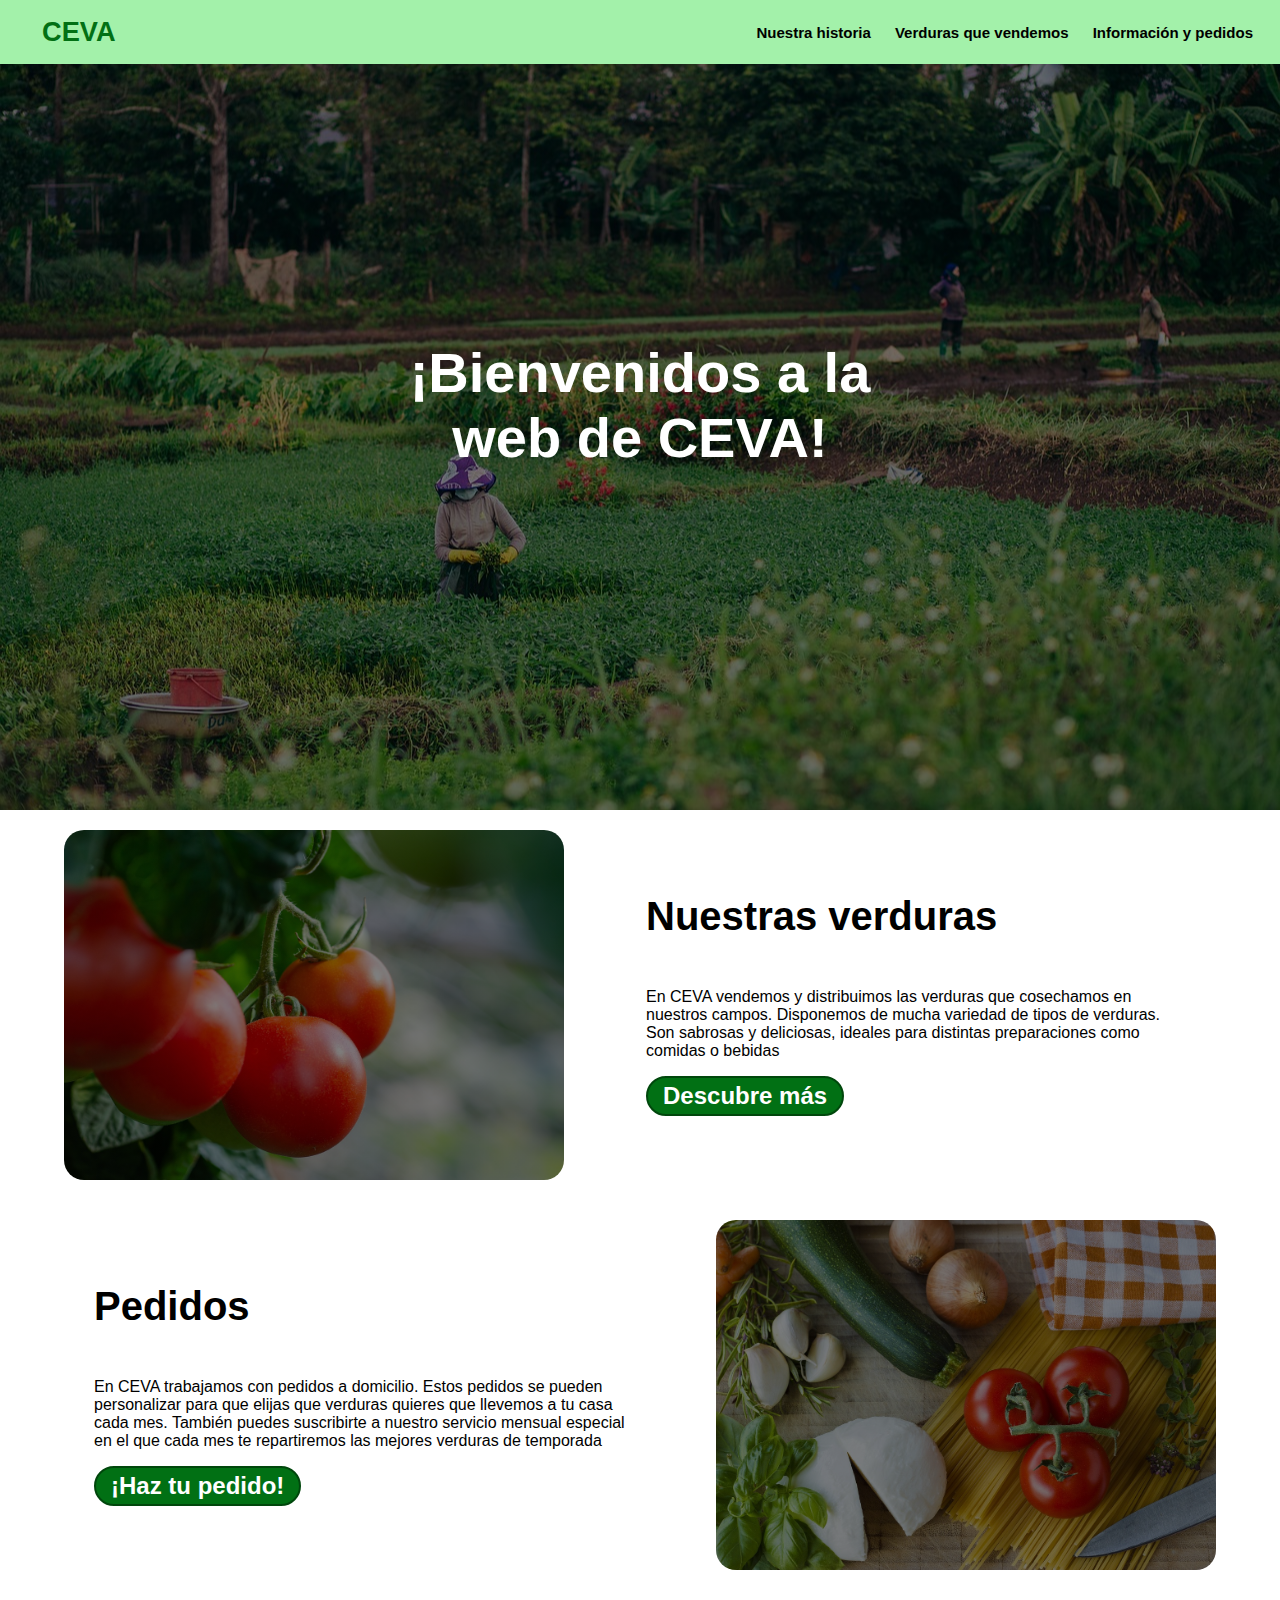
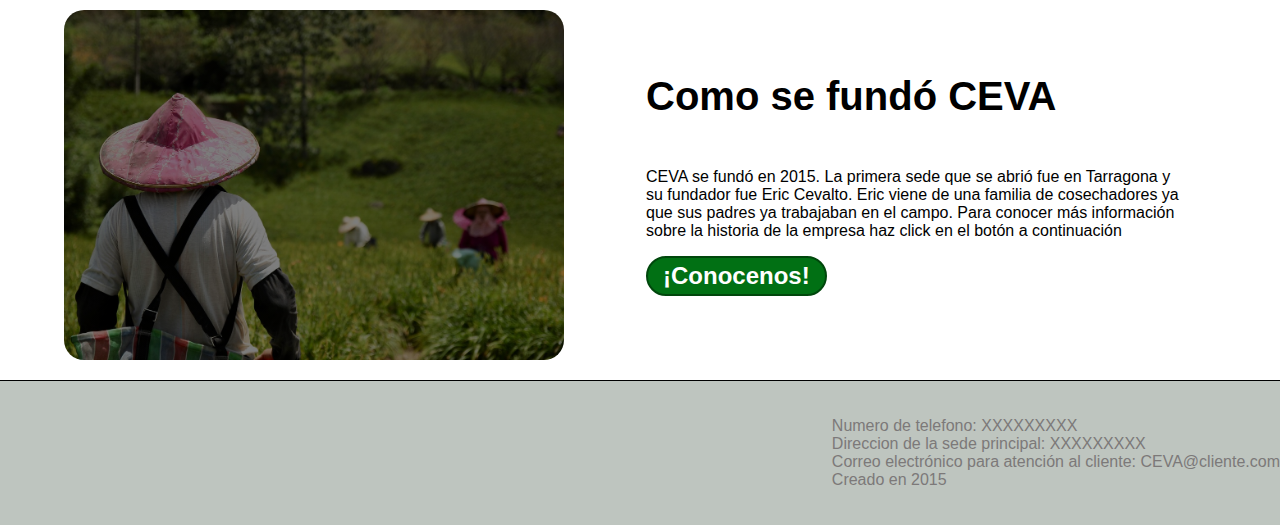
<file: Index.html>
<!DOCTYPE html>
<html lang="en">
    <head>
        <meta charset="UTF-8">
        <meta http-equiv="X-UA-Compatible" content="IE=edge">
        <meta name="viewport"
        content="width=device-width,
        initial-scale=1.0">
        <title>CEVA</title>
        <link rel="stylesheet" href="estilo.css">
    </head>
    <body>
        <header>
            <div class="container">
                <p><a href="index.html"><span class="logo">CEVA</span></a></p>
                <nav>
                    <a href="historia.html">Nuestra historia</a>
                    <a href="verduras.html">Verduras que vendemos</a>
                    <a href="pedidos.html">Información y pedidos</a>
                </nav>
            </div>
        </header>
        <section id="hero">
            <h1>¡Bienvenidos a la <br> web de CEVA!</h1>
        </section>
        <section id="verduras">
            <div class="container">
                <div class="img-container"></div>
                <div class="texto">
                    <h2>Nuestras verduras</h2>
                    <p>En CEVA vendemos y distribuimos las verduras que
                    cosechamos en nuestros campos. Disponemos de mucha variedad de
                    tipos de verduras. Son sabrosas y deliciosas, ideales para distintas 
                    preparaciones como comidas o bebidas
                    </p>
                    <form action="verduras.html">
                        <button>Descubre más</button>
                    </form>
                </div>
            </div>
        </section>
        <section id="informacion">
            <div class="container">
                <div class="texto">
                    <h2>Pedidos</h2>
                    <p>En CEVA trabajamos con pedidos a domicilio. Estos pedidos se pueden personalizar
                        para que elijas que verduras quieres que llevemos a tu casa cada mes.
                        También puedes suscribirte a nuestro servicio mensual especial en el que cada mes
                        te repartiremos las mejores verduras de temporada
                    </p>
                    <form action="pedidos.html">
                     <button>¡Haz tu pedido!</button>
                    </form>
                </div>
                <div class="img-container"></div>
            </div>
        </section>
        <section id="historia">
            <div class="container">
                <div class="img-container"></div>
                <div class="texto">
                    <h2>Como se fundó CEVA</h2>
                    <p> CEVA se fundó en 2015. La primera sede que se abrió fue en Tarragona 
                        y su fundador fue Eric Cevalto. Eric viene de una familia de cosechadores
                        ya que sus padres ya trabajaban en el campo. Para conocer más información
                        sobre la historia de la empresa haz click en el botón a continuación
                    </p>
                    <form action="historia.html">
                        <button>¡Conocenos!</button>
                    </form>
                </div>
            </div>
        </section>
        <footer>
            <div class="container">
                <p>Numero de telefono: XXXXXXXXX <br>
                Direccion de la sede principal: XXXXXXXXX<br>
                Correo electrónico para atención al cliente: CEVA@cliente.com<br>
                Creado en 2015</p>
            </div>
        </footer>
    </body>
</html>

<script src="https://cdn.botpress.cloud/webchat/v2.3/inject.js"></script>
<script src="https://files.bpcontent.cloud/2025/03/17/12/20250317120457-NN6W165J.js"></script>
</file>
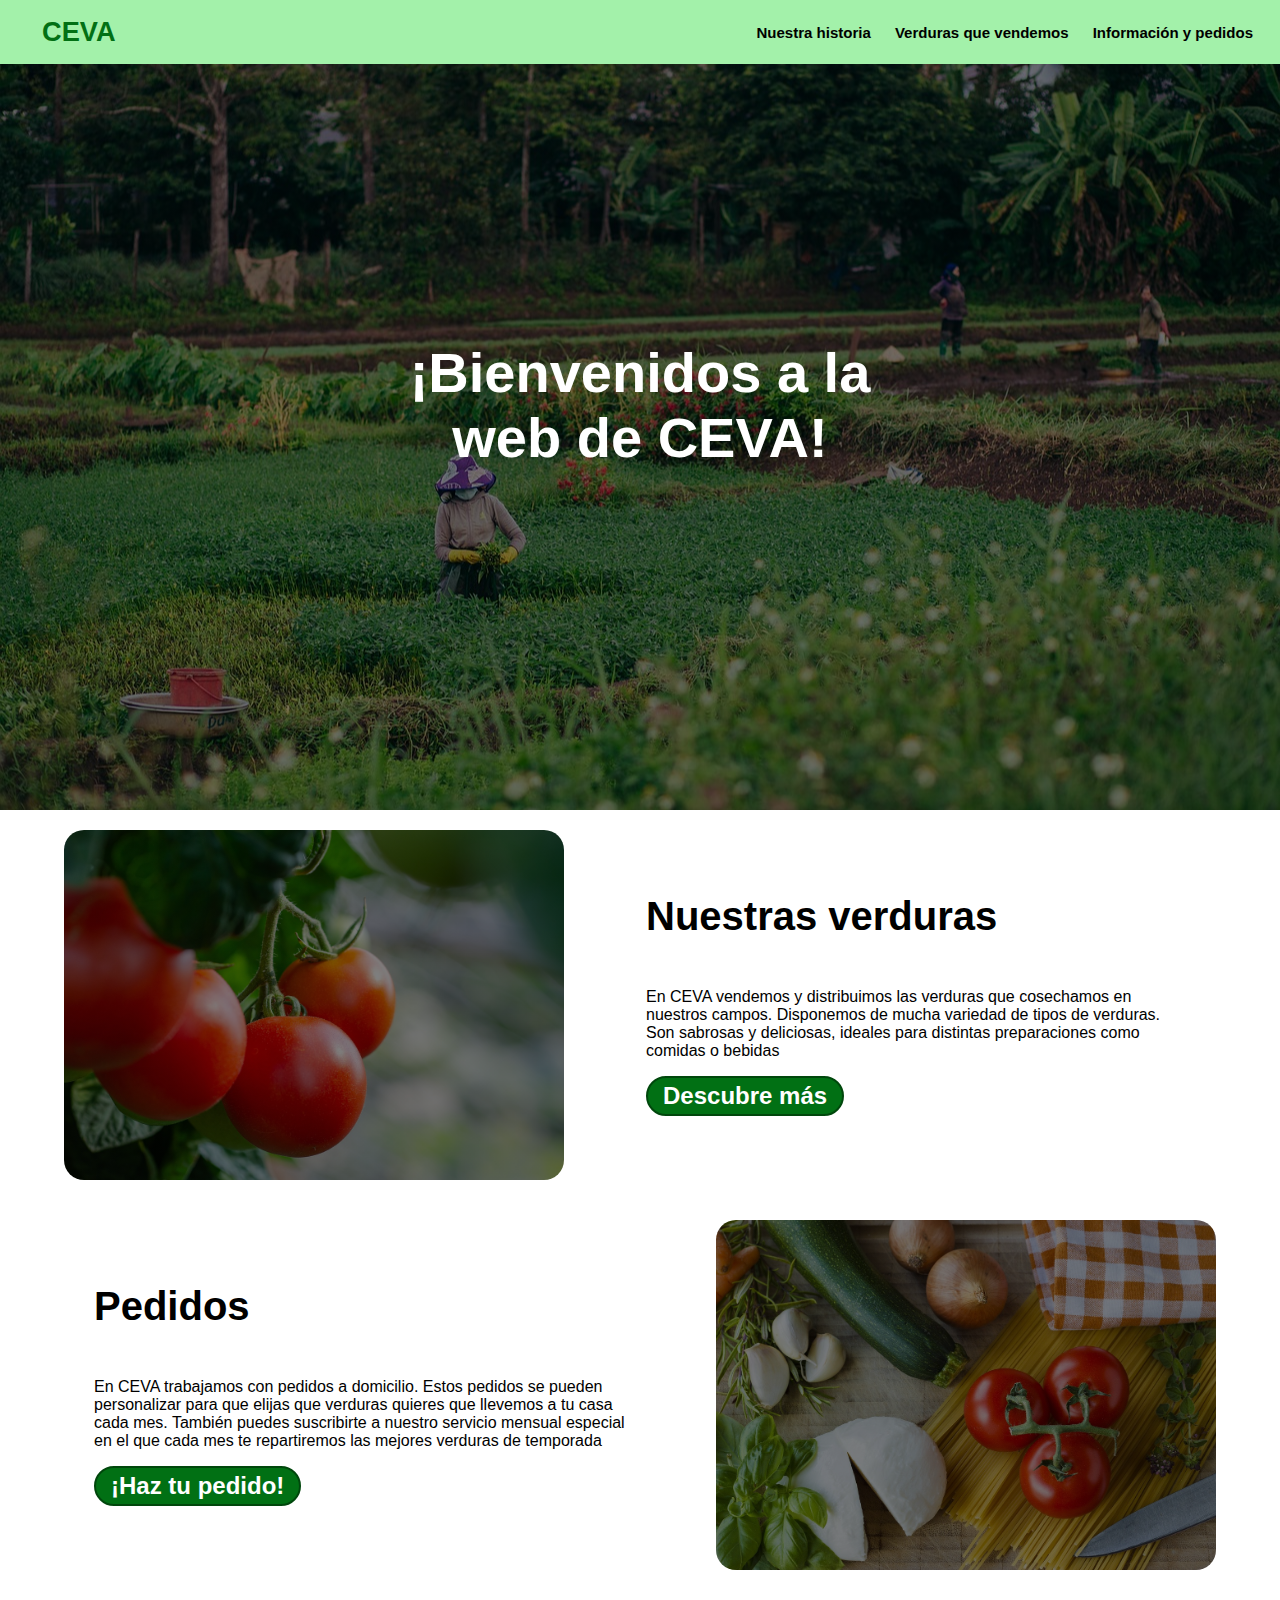
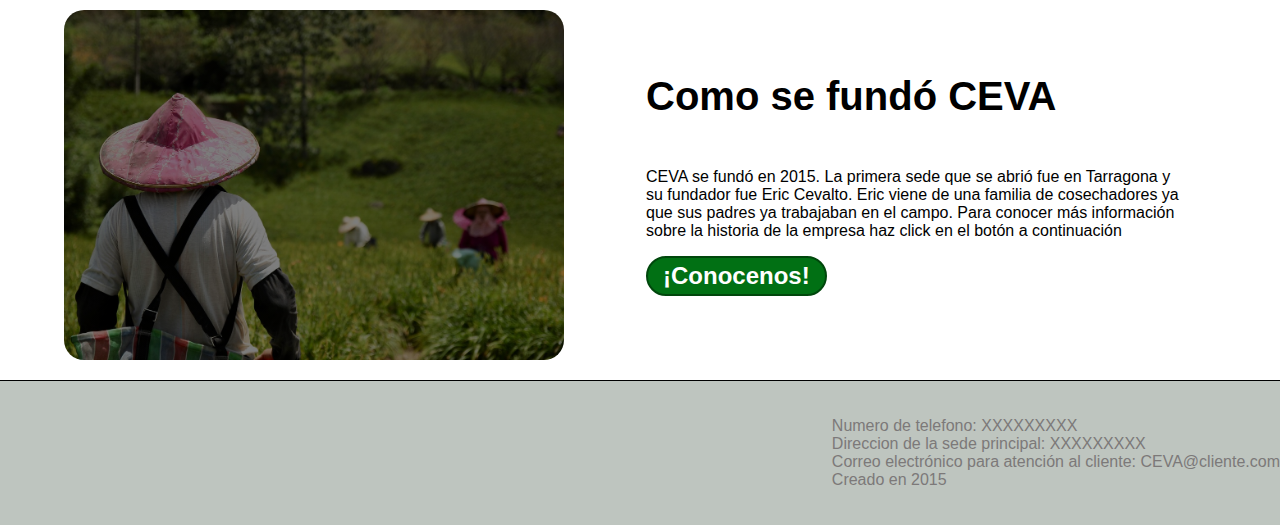
<file: index.html>
<!DOCTYPE html>
<html lang="en">
    <head>
        <meta charset="UTF-8">
        <meta http-equiv="X-UA-Compatible" content="IE=edge">
        <meta name="viewport"
        content="width=device-width,
        initial-scale=1.0">
        <title>CEVA</title>
        <link rel="stylesheet" href="estilo.css">
    </head>
    <body>
        <header>
            <div class="container">
                <p><a href="index.html"><span class="logo">CEVA</span></a></p>
                <nav>
                    <a href="historia.html">Nuestra historia</a>
                    <a href="verduras.html">Verduras que vendemos</a>
                    <a href="pedidos.html">Información y pedidos</a>
                </nav>
            </div>
        </header>
        <section id="hero">
            <h1>¡Bienvenidos a la <br> web de CEVA!</h1>
        </section>
        <section id="verduras">
            <div class="container">
                <div class="img-container"></div>
                <div class="texto">
                    <h2>Nuestras verduras</h2>
                    <p>En CEVA vendemos y distribuimos las verduras que
                    cosechamos en nuestros campos. Disponemos de mucha variedad de
                    tipos de verduras. Son sabrosas y deliciosas, ideales para distintas 
                    preparaciones como comidas o bebidas
                    </p>
                    <form action="verduras.html">
                        <button>Descubre más</button>
                    </form>
                </div>
            </div>
        </section>
        <section id="informacion">
            <div class="container">
                <div class="texto">
                    <h2>Pedidos</h2>
                    <p>En CEVA trabajamos con pedidos a domicilio. Estos pedidos se pueden personalizar
                        para que elijas que verduras quieres que llevemos a tu casa cada mes.
                        También puedes suscribirte a nuestro servicio mensual especial en el que cada mes
                        te repartiremos las mejores verduras de temporada
                    </p>
                    <form action="pedidos.html">
                     <button>¡Haz tu pedido!</button>
                    </form>
                </div>
                <div class="img-container"></div>
            </div>
        </section>
        <section id="historia">
            <div class="container">
                <div class="img-container"></div>
                <div class="texto">
                    <h2>Como se fundó CEVA</h2>
                    <p> CEVA se fundó en 2015. La primera sede que se abrió fue en Tarragona 
                        y su fundador fue Eric Cevalto. Eric viene de una familia de cosechadores
                        ya que sus padres ya trabajaban en el campo. Para conocer más información
                        sobre la historia de la empresa haz click en el botón a continuación
                    </p>
                    <form action="historia.html">
                        <button>¡Conocenos!</button>
                    </form>
                </div>
            </div>
        </section>
        <footer>
            <div class="container">
                <p>Numero de telefono: XXXXXXXXX <br>
                Direccion de la sede principal: XXXXXXXXX<br>
                Correo electrónico para atención al cliente: CEVA@cliente.com<br>
                Creado en 2015</p>
            </div>
        </footer>
    </body>
</html>

<script src="https://cdn.botpress.cloud/webchat/v2.3/inject.js"></script>
<script src="https://files.bpcontent.cloud/2025/03/17/12/20250317120457-NN6W165J.js"></script>
</file>
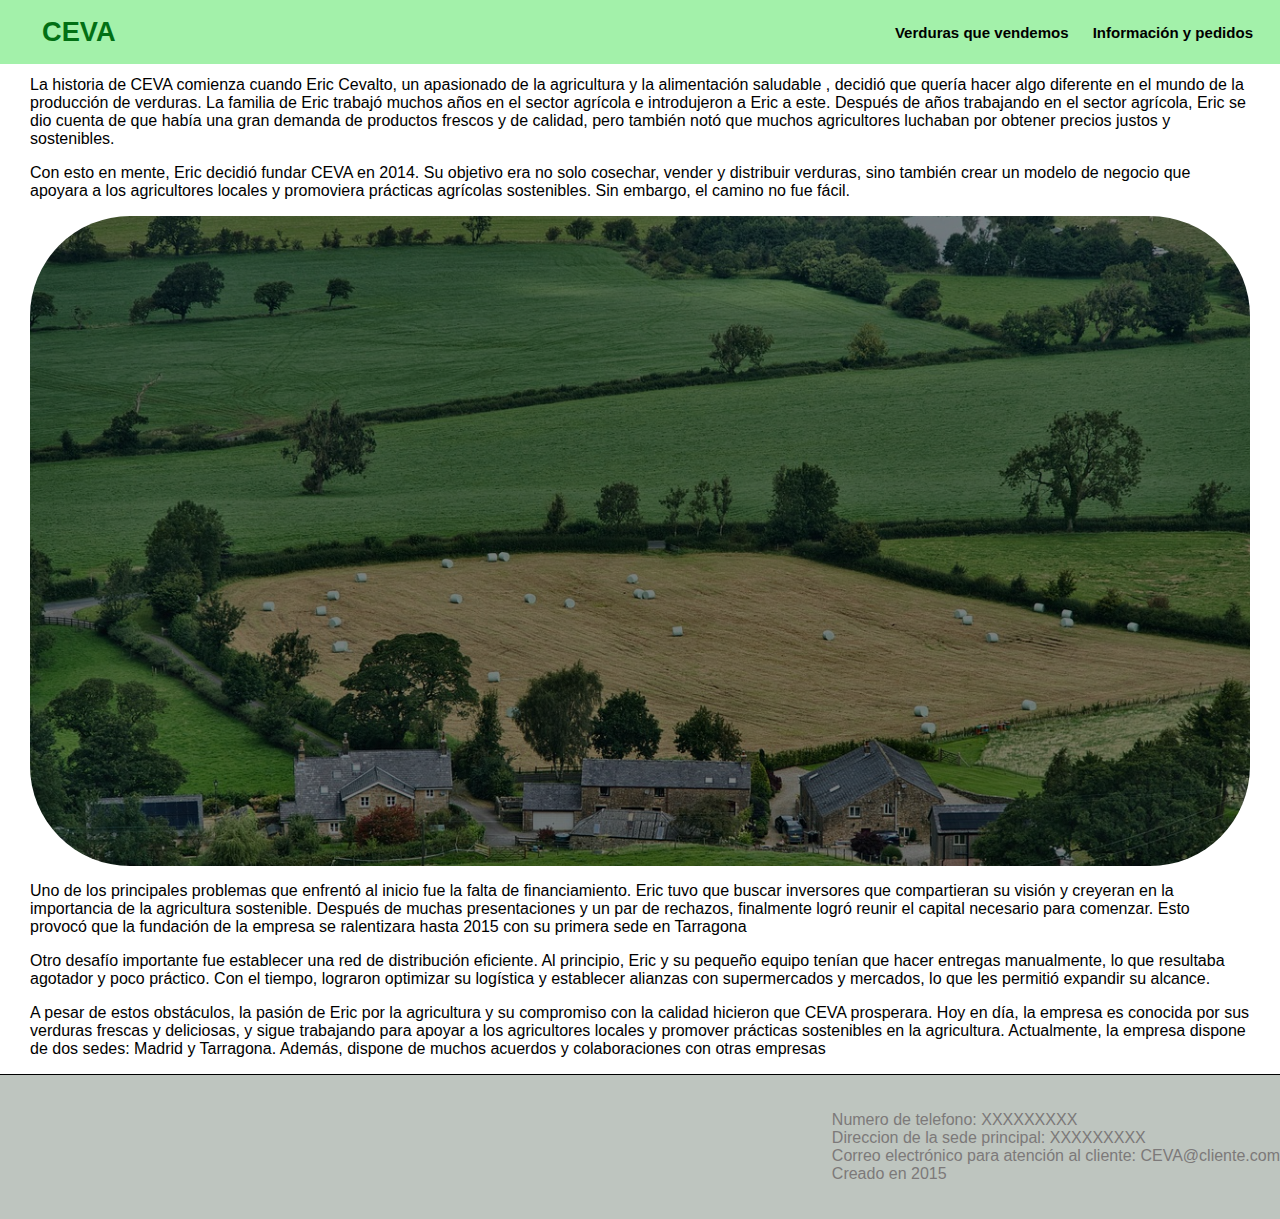
<file: historia.html>
<!DOCTYPE html>
<html lang="en">
    <head>
        <meta charset="UTF-8">
        <meta http-equiv="X-UA-Compatible" content="IE=edge">
        <meta name="viewport"
        content="width=device-width,
        initial-scale=1.0">
        <title>CEVA | historia</title>
        <link rel="stylesheet" href="estilo.css">
    </head>
    <body>
        <header>
            <div class="container">
                <p><a href="index.html"><span class="logo">CEVA</span></a></p>
                <nav>
                    <a href="verduras.html">Verduras que vendemos</a>
                    <a href="pedidos.html">Información y pedidos</a>
                </nav>
            </div>
        </header>
        <section id="comienzo" class="introduccion">
                <p>La historia de CEVA comienza cuando Eric Cevalto, un apasionado de la agricultura y la alimentación saludable
                    , decidió que quería hacer algo diferente en el mundo de la producción de verduras. La familia de Eric trabajó muchos años
                    en el sector agrícola e introdujeron a Eric a este. Después de años trabajando en el sector agrícola, Eric se dio
                    cuenta de que había una gran demanda de productos frescos y de calidad, pero también notó que muchos agricultores
                    luchaban por obtener precios justos y sostenibles.</p>
        </section>
        <section id="objetivo">
            <div class="container">
                <p>Con esto en mente, Eric decidió fundar CEVA en 2014. Su objetivo era no solo cosechar, vender y distribuir verduras,
                     sino también crear un modelo de negocio que apoyara a los agricultores locales y promoviera prácticas agrícolas 
                     sostenibles. Sin embargo, el camino no fue fácil.</p>
            </div>
        </section>
        <section id="problemauno">
            <div class="container">
                <div class="img-container"></div>
                <p>
                    Uno de los principales problemas que enfrentó al inicio fue la falta de financiamiento. Eric tuvo que buscar
                    inversores que compartieran su visión y creyeran en la importancia de la agricultura sostenible. Después de
                    muchas presentaciones y un par de rechazos, finalmente logró reunir el capital necesario para comenzar. Esto provocó 
                    que la fundación de la empresa se ralentizara hasta 2015 con su primera sede en Tarragona
                </p>
            </div>
        </section>
        <section id="problemados">
            <div class="container">
                <p>Otro desafío importante fue establecer una red de distribución eficiente. Al principio, Eric y su pequeño
                     equipo tenían que hacer entregas manualmente, lo que resultaba agotador y poco práctico. Con el tiempo, 
                     lograron optimizar su logística y establecer alianzas con supermercados y mercados, lo que les 
                     permitió expandir su alcance.</p>
            </div>
        </section>
        <section id="final">
            <div class="container">
                <p>A pesar de estos obstáculos, la pasión de Eric por la agricultura y su compromiso con la calidad hicieron que CEVA
                    prosperara. Hoy en día, la empresa es conocida por sus verduras frescas y deliciosas, y sigue trabajando para apoyar
                    a los agricultores locales y promover prácticas sostenibles en la agricultura. Actualmente, la empresa dispone de 
                    dos sedes: Madrid y Tarragona. Además, dispone de muchos acuerdos y colaboraciones con otras empresas</del> </p>
            </div>
        </section>
        <footer>
            <div class="container">
                <p>Numero de telefono: XXXXXXXXX <br>
                    Direccion de la sede principal: XXXXXXXXX<br>
                    Correo electrónico para atención al cliente: CEVA@cliente.com<br>
                    Creado en 2015</p>
            </div>
        </footer>
    </body>
</html>
</file>
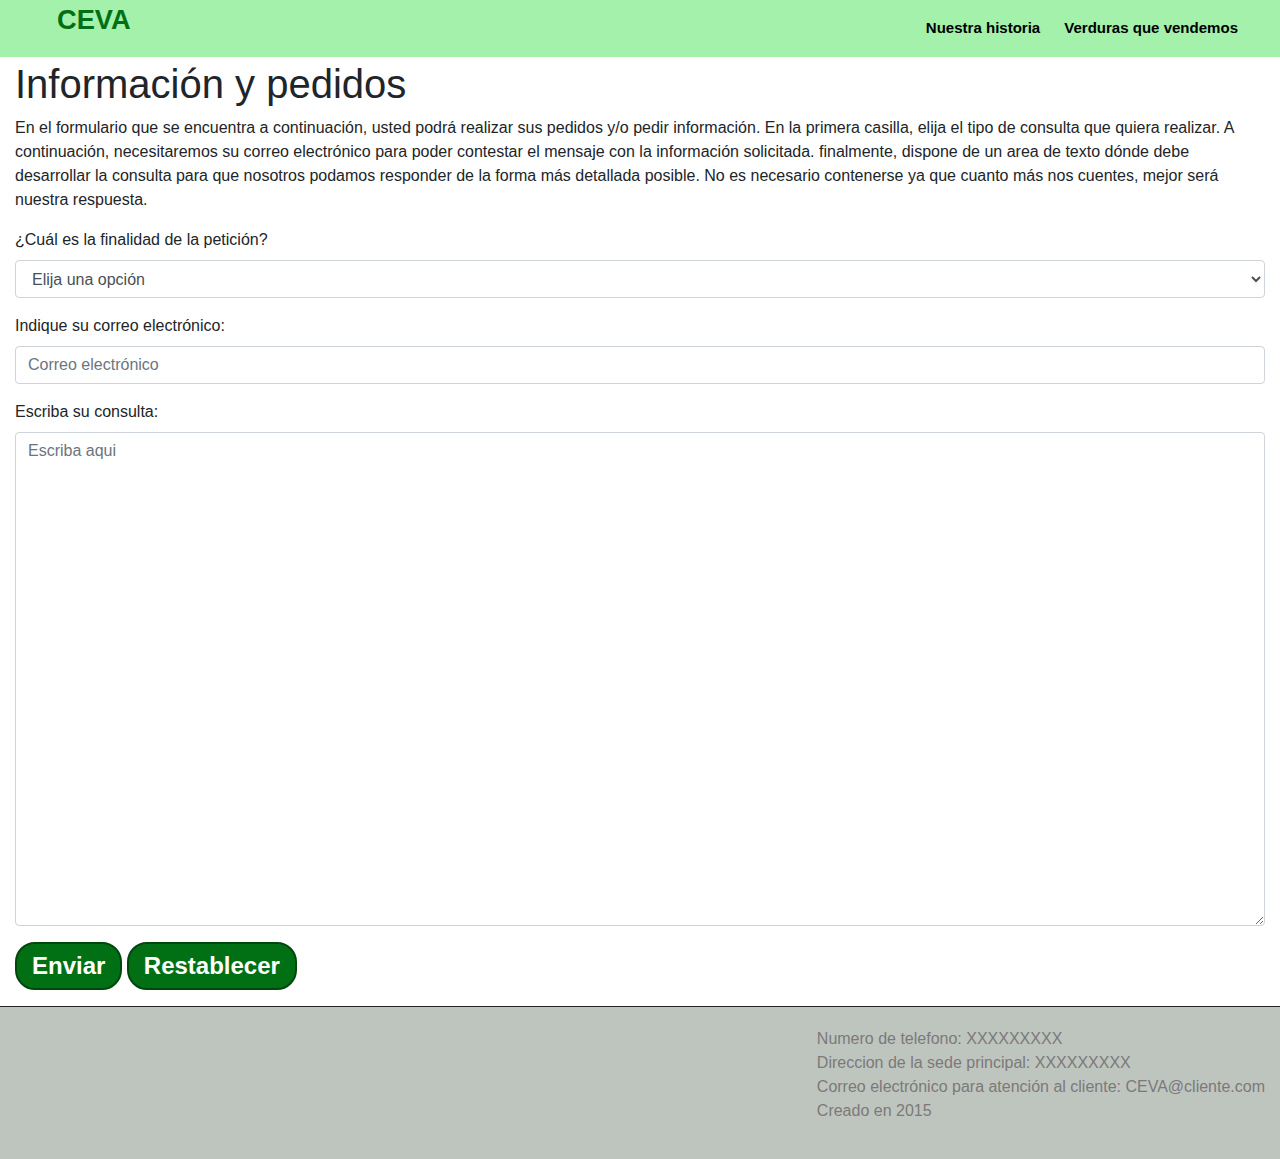
<file: pedidos.html>
<!DOCTYPE html>
<html lang="en">
    <head>
        <meta charset="UTF-8">
        <meta http-equiv="X-UA-Compatible" content="IE=edge">
        <meta name="viewport"
        content="width=device-width,
        initial-scale=1.0">
        <title>CEVA | pedidos</title>
        <link rel="stylesheet" href="https://cdn.jsdelivr.net/npm/bootstrap@4.0.0/dist/css/bootstrap.min.css" integrity="sha384-Gn5384xqQ1aoWXA+058RXPxPg6fy4IWvTNh0E263XmFcJlSAwiGgFAW/dAiS6JXm" crossorigin="anonymous">
        <link rel="stylesheet" href="estilo.css">
    </head>
    <body>
        <header>
            <div class="container">
                <p><a href="index.html"><span class="logo">CEVA</span></a></p>
                <nav>
                    <a href="historia.html">Nuestra historia</a>
                    <a href="verduras.html">Verduras que vendemos</a>
                </nav>
            </div>
        </header>
        <section id="explicacion" class="introduccion">
            <h2>Información y pedidos</h2>
            <p>En el formulario que se encuentra a continuación, usted podrá realizar sus pedidos y/o pedir información. En la primera
                casilla, elija el tipo de consulta que quiera realizar. A continuación, necesitaremos su correo electrónico para poder 
                contestar el mensaje con la información solicitada. finalmente, dispone de un area de texto dónde debe desarrollar la 
                consulta para que nosotros podamos responder de la forma más detallada posible. No es necesario contenerse ya que cuanto
                más nos cuentes, mejor será nuestra respuesta.
            </p>
        </section>
        <section id="formulario">
            <div class="container">
                <form action="https://formspree.io/f/xqapeqky" method="POST">
                    <div class="form-group">
                        <label for="final">¿Cuál es la finalidad de la petición?</label>
                        <select name="finalidad" id="final" class="form-control">
                            <option value="...">Elija una opción</option>
                            <option value="pedido">Quiero realizar un pedido</option>
                            <option value="informacion">Quiero obtener más informacion acerca de algo</option>
                            <option value="servicio-especial">Quiero suscribirme al servicio especial mensual</option>
                            <option value="reclamación">Quiero realizar una reclamación</option>
                            <option value="otros">Otra finalidad</option>
                        </select>
                    </div>
                    
                    <div class="form-group">
                        <label for="correo">Indique su correo electrónico:</label>
                        <input type="email" name="correo" id="correo" placeholder="Correo electrónico" class="form-control" required>
                    </div>
                    
                    <div class="form-group">
                        <label for="consulta">Escriba su consulta:</label>
                        <textarea name="consulta" id="consulta" placeholder="Escriba aqui" rows="20" class="form-control" required></textarea>
                    </div>
                    
                    <div class="form-group">
                        <button type="submit">Enviar</button>
                        <button type="reset">Restablecer</button>
                    </div>
                    
                </form>
            </div>
            </section>
            <footer>
                <div class="container">
                    <p>Numero de telefono: XXXXXXXXX <br>
                        Direccion de la sede principal: XXXXXXXXX<br>
                        Correo electrónico para atención al cliente: CEVA@cliente.com<br>
                        Creado en 2015</p>
            </div>
        </footer>
    </body>
</html>
</file>
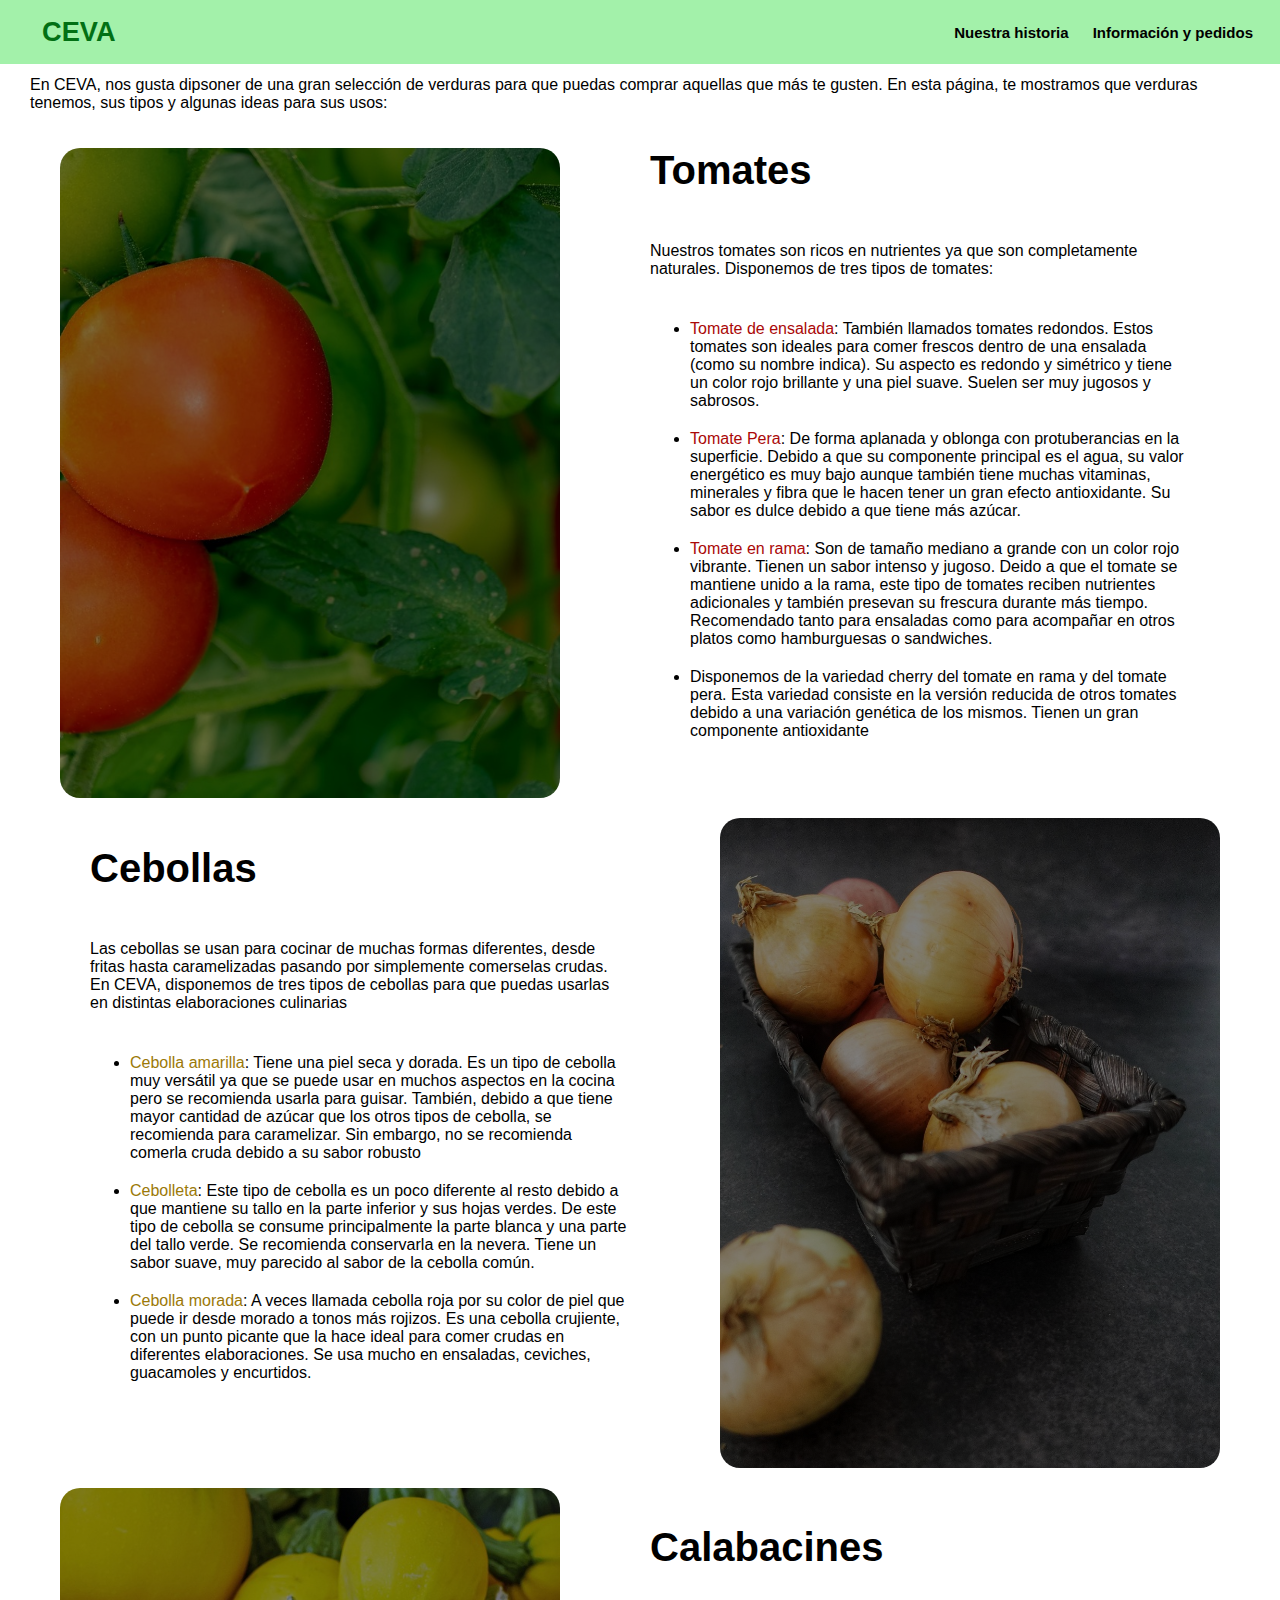
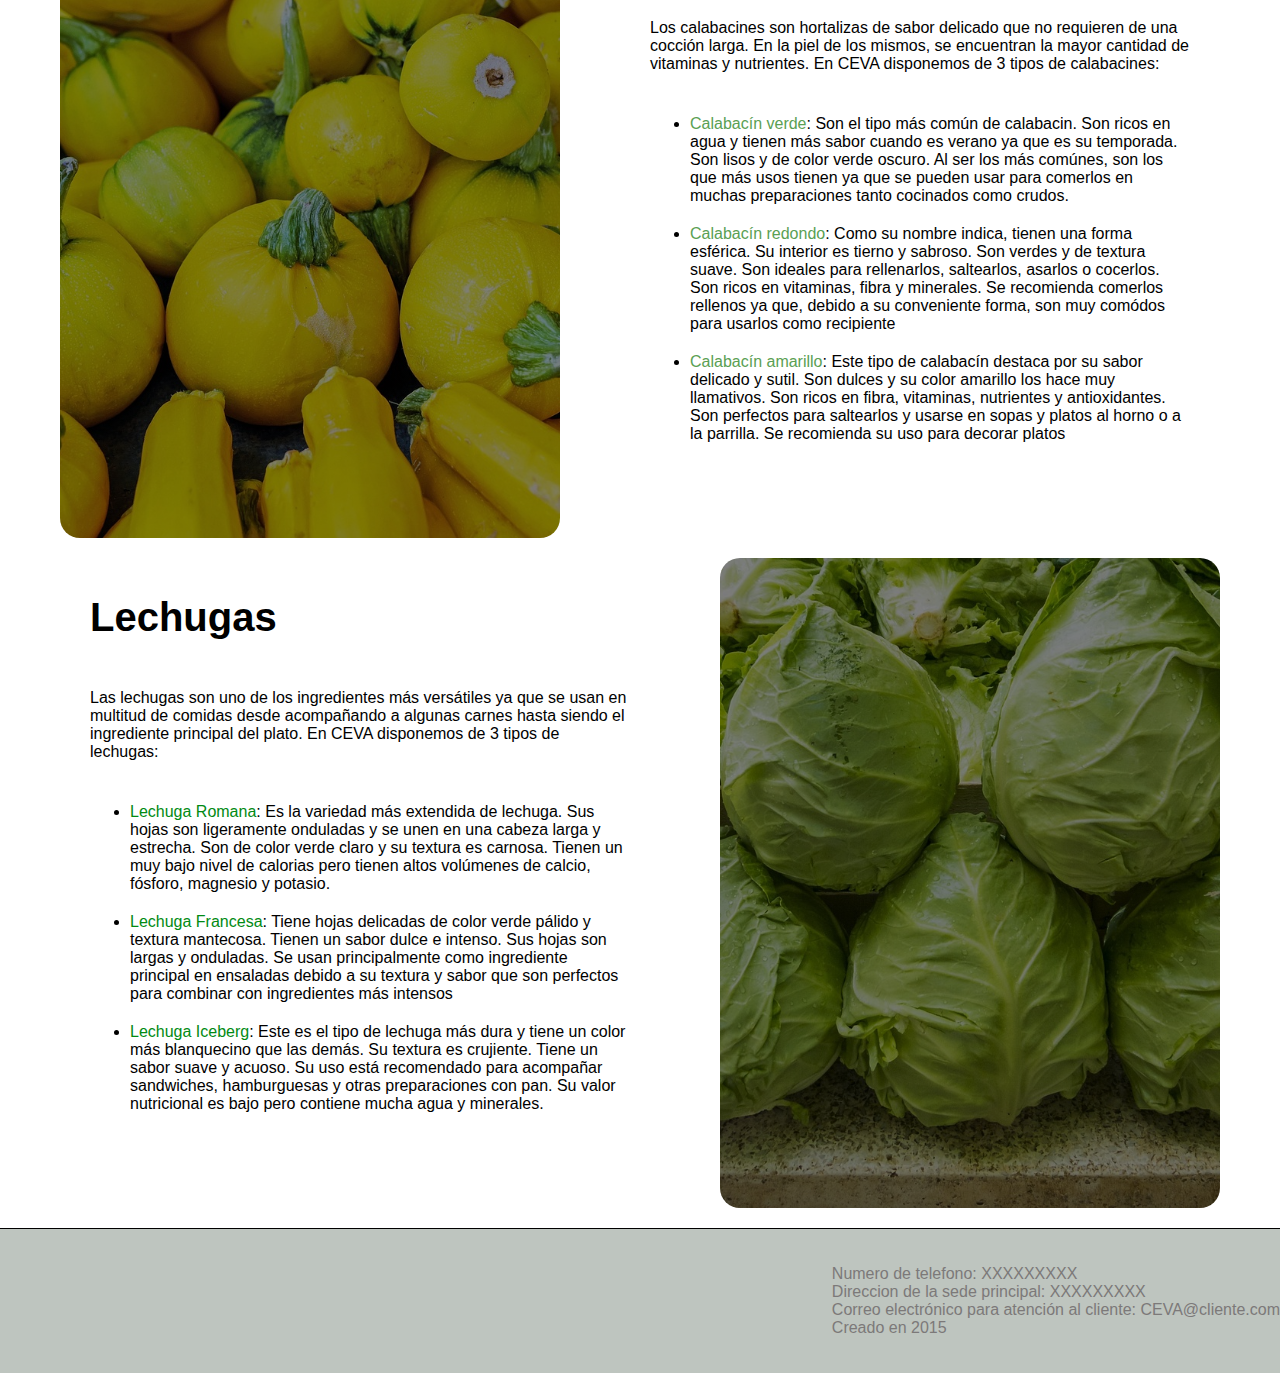
<file: verduras.html>
<!DOCTYPE html>
<html lang="en">
    <head>
        <meta charset="UTF-8">
        <meta http-equiv="X-UA-Compatible" content="IE=edge">
        <meta name="viewport"
        content="width=device-width,
        initial-scale=1.0">
        <title>CEVA | verduras</title>
        <link rel="stylesheet" href="estilo.css">
    </head>
    <body>
        <header>
            <div class="container">
                <p><a href="index.html"><span class="logo">CEVA</span></a></p>
                <nav>
                    <a href="historia.html">Nuestra historia</a>
                    <a href="pedidos.html">Información y pedidos</a>
                </nav>
            </div>
        </header>
        <section id="introduccion" class="introduccion">
            <p> En CEVA, nos gusta dipsoner de una gran selección de verduras para que puedas comprar aquellas que más te gusten.
                En esta página, te mostramos que verduras tenemos, sus tipos y algunas ideas para sus usos:
            </p>
        </section>
        <section id="tomates">
            <div class="container">
                <div class="img-container"></div>
                <div class="texto">
                    <h2>Tomates</h2>
                    <p>Nuestros tomates son ricos en nutrientes ya que son completamente naturales. Disponemos de tres tipos de tomates:
                        <ul>
                            <li>
                                <span class=colort>Tomate de ensalada</span>: También llamados tomates redondos. Estos tomates son ideales para comer frescos
                                dentro de una ensalada (como su nombre indica). Su aspecto es redondo y simétrico y tiene un color 
                                rojo brillante y una piel suave. Suelen ser muy jugosos y sabrosos. 
                            </li>
                            <li>
                                <span class=colort>Tomate Pera</span>: De forma aplanada y oblonga con protuberancias en la superficie. Debido a que su 
                                componente principal es el agua, su valor energético es muy bajo aunque también tiene muchas
                                 vitaminas, minerales y fibra que le hacen tener un gran efecto antioxidante. Su sabor es dulce debido
                                  a que tiene más azúcar.
                            </li>
                            <li>
                                <span class=colort>Tomate en rama</span>: Son de tamaño mediano a grande con un color rojo vibrante. Tienen un sabor intenso y 
                                jugoso. Deido a que el tomate se mantiene unido a la rama, este tipo de tomates reciben nutrientes
                                adicionales y también presevan su frescura durante más tiempo. Recomendado tanto para ensaladas como
                                 para acompañar en otros platos como hamburguesas o sandwiches.
                            </li>
                            <li>
                                Disponemos de la variedad cherry del tomate en rama y del tomate pera. Esta variedad consiste en la versión
                                reducida de otros tomates debido a una variación genética de los mismos. Tienen un gran componente antioxidante
                            </li>
                        </ul>
                    </p>
                </div>
            </div>
        </section>
        <section id="cebollas">
            <div class="container">
                <div class="texto">
                    <h2>Cebollas</h2>
                    <p> Las cebollas se usan para cocinar de muchas formas diferentes, desde fritas hasta caramelizadas pasando por simplemente
                        comerselas crudas. En CEVA, disponemos de tres tipos de cebollas para que puedas usarlas en distintas elaboraciones 
                        culinarias
                        <ul>
                            <li>
                                <span class=colorce>Cebolla amarilla</span>: Tiene una piel seca y dorada. Es un tipo de cebolla muy versátil ya que se puede usar en
                                muchos aspectos en la cocina pero se recomienda usarla para guisar. También, debido a que tiene mayor
                                cantidad de azúcar que los otros tipos de cebolla, se recomienda para caramelizar. Sin embargo, no se 
                                recomienda comerla cruda debido a su sabor robusto  
                            </li>
                            <li>
                                <span class=colorce>Cebolleta</span>: Este tipo de cebolla es un poco diferente al resto debido a que mantiene su tallo en la parte 
                                inferior y sus hojas verdes. De este tipo de cebolla se consume principalmente la parte blanca y una
                                parte del tallo verde. Se recomienda conservarla en la nevera. Tiene un sabor suave, muy parecido al 
                                sabor de la cebolla común.
                            </li>
                            <li>
                                <span class=colorce>Cebolla morada</span>: A veces llamada cebolla roja por su color de piel que puede ir desde morado a tonos más
                                rojizos. Es una cebolla crujiente, con un punto picante que la hace ideal para comer crudas en diferentes
                                elaboraciones. Se usa mucho en ensaladas, ceviches, guacamoles y encurtidos. 
                            </li>
                        </ul>
                    </p>
                </div>
                <div class="img-container"></div>
            </div>
        </section>
        <section id="calabacines">
            <div class="container">
                <div class="img-container"></div>
                <div class="texto">
                    <h2>Calabacines</h2>
                    <p>Los calabacines son hortalizas de sabor delicado que no requieren de una cocción larga. En la piel de los mismos, se 
                        encuentran la mayor cantidad de vitaminas y nutrientes. En CEVA disponemos de 3 tipos de calabacines:
                        <ul>
                            <li>
                                <span class="colorca">Calabacín verde</span>: Son el tipo más común de calabacin. Son ricos en agua y tienen más sabor cuando es verano
                                ya que es su temporada. Son lisos y de color verde oscuro. Al ser los más comúnes, son los que más usos 
                                tienen ya que se pueden usar para comerlos en muchas preparaciones tanto cocinados como crudos.
                            </li>
                            <li>
                                <span class="colorca">Calabacín redondo</span>: Como su nombre indica, tienen una forma esférica. Su interior es tierno y sabroso.
                                Son verdes y de textura suave. Son ideales para rellenarlos, saltearlos, asarlos o cocerlos. Son ricos en
                                vitaminas, fibra y minerales. Se recomienda comerlos rellenos ya que, debido a su conveniente forma, son
                                muy comódos para usarlos como recipiente
                            </li>
                            <li>
                                <span class="colorca">Calabacín amarillo</span>: Este tipo de calabacín destaca por su sabor delicado y sutil. Son dulces y su color 
                                amarillo los hace muy llamativos. Son ricos en fibra, vitaminas, nutrientes y antioxidantes. Son perfectos
                                para saltearlos y usarse en sopas y platos al horno o a la parrilla. Se recomienda su uso para decorar platos
                            </li>
                        </ul>
                    </p>
                </div>
            </div>
        </section>
        <section id="lechugas">
            <div class="container">
                <div class="texto">
                    <h2>Lechugas</h2>
                    <p> Las lechugas son uno de los ingredientes más versátiles ya que se usan en multitud de comidas desde acompañando a 
                        algunas carnes hasta siendo el ingrediente principal del plato. En CEVA disponemos de 3 tipos de lechugas:
                        <ul>
                            <li>
                                <span class="colorl">Lechuga Romana</span>: Es la variedad más extendida de lechuga. Sus hojas son ligeramente onduladas y se unen en una 
                                cabeza larga y estrecha. Son de color verde claro y su textura es carnosa. Tienen un muy bajo nivel de calorias
                                pero tienen altos volúmenes de calcio, fósforo, magnesio y potasio. 
                            </li>
                            <li>
                                <span class="colorl">Lechuga Francesa</span>: Tiene hojas delicadas de color verde pálido y textura mantecosa. Tienen un sabor dulce e 
                                intenso. Sus hojas son largas y onduladas. Se usan principalmente como ingrediente principal en ensaladas 
                                debido a su textura y sabor que son perfectos para combinar con ingredientes más intensos
                            </li>
                            <li>
                                <span class="colorl">Lechuga Iceberg</span>: Este es el tipo de lechuga más dura y tiene un color más blanquecino que las demás. Su 
                                textura es crujiente. Tiene un sabor suave y acuoso. Su uso está recomendado para acompañar sandwiches, 
                                hamburguesas y otras preparaciones con pan. Su valor nutricional es bajo pero contiene mucha agua y minerales.
                            </li>
                        </ul>
                    </p>
                </div>
                <div class="img-container"></div>
            </div>
        </section>
        <footer>
            <div class="container">
                <p>Numero de telefono: XXXXXXXXX <br>
                    Direccion de la sede principal: XXXXXXXXX<br>
                    Correo electrónico para atención al cliente: CEVA@cliente.com<br>
                    Creado en 2015</p>
            </div>
        </footer>
    </body>
</html>
</file>
<file: estilo.css>
*{
    box-sizing: border-box;
}

h1{ font-size: 3.5em;}
h2{ font-size: 2.5em;}

body{
    font-family: 'Consolas', 'Garamond', 'Helvetica', sans-serif;
    margin:0;
}

button{
    font-size: 1.5em;
    font-weight: bold;
    padding: 4px 15px;
    border-radius: 20px;
    border: 2px solid rgb(0, 71, 12);
    color: rgb(255, 255, 255);
    background-color: rgb(1, 112, 20);
}

button:hover{
    background-color: rgb(1, 46, 11);
}

.container{
    max-width: 1400px;
    margin: auto;
}

header{
    background-color: rgb(163, 241, 170);
}

header .container{
    display: flex;
    flex-direction: column;
    align-items: center;
}

header .logo{
    margin: 0;
    padding: 25px 30px;
    font-weight: bold;
    color: rgb(1, 112, 20);
    font-size: 1.7em;
    font-family: 'Franklin Gothic Medium', 'Arial Narrow', Arial, sans-serif;
}

header nav{
    display: flex;
    flex-direction: column;
    text-align: center;
    padding-bottom: 25px;
    font-size: 0.94em;
}

header a{
    padding: 5px 12px;
    text-decoration: none;
    font-weight: bold;
    color: rgb(0, 0, 0);
}

header a:hover{
    color: rgb(1, 112, 20);
}


#hero{
    display:flex;
    align-items: center;
    justify-content: center;
    text-align: center;
    flex-direction: column;
    height:90vh;
    color: white;
    background-image: linear-gradient(
        0deg,
        rgba(0,0,0,0.5),
        rgba(0,0,0,0.5)
    )
    ,url("imagen_cosecha.jpg");
    background-repeat: no-repeat;
    background-size: cover;
    background-position: center center;
}

li{
    padding: 10px 0px;
}

#verduras .container,
#informacion .container,
#historia .container{
    text-align: center;
    padding: 20px 12px;
}

#explicacion,
#introduccion,
#comienzo,
#objetivo .container,
#problemauno .container,
#problemados .container, 
#final .container,
#tomates .texto,
#cebollas .texto,
#lechugas .texto,
#calabacines .texto{
    padding-left: 30px;
    padding-right: 30px;
}

.colort{
    color: rgb(170, 8, 8);
}

.colorce{
    color:rgb(155, 121, 8);
}

.colorca{
    color:rgb(90, 160, 83);
}

.colorl{
    color:rgb(1, 138, 19);
}

footer{
    background-color: rgb(190, 197, 191);
    padding-top: 20px;
    padding-bottom: 20px;
    border-top-style: solid;
    border-width: 1px;
}

footer .container{
    display: flex;
    flex-direction: column;
    align-items: center;
    color: rgb(124, 121, 121);
}


@media (min-width: 720px){
    header{
        position:fixed;
        width: 100%;
    }
    
    header .container{
        flex-direction: row;
        justify-content: space-between;
    }

    header nav{
        flex-direction: row;
        padding-bottom: 0;
        padding-right: 15px;
    }

    .introduccion{
        padding-top: 60px;
        max-width: 1400px;
        margin: auto;
    }

    #verduras .container,
    #informacion .container,
    #historia .container,
    #calabacines .container,
    #tomates .container,
    #cebollas .container{
        display: flex;
        padding-top: 20px;
        justify-content: space-evenly;
    }
    
   * h2{
        margin-top: 0px;
    }
    
    * .texto{
        width: 50%;
        text-align: initial;
        padding-left: 30px;
        padding-right: 30px;
        display: flex;
        flex-direction: column;
        max-width: 600px;
        justify-content: center;
    }

    #verduras .img-container{
        background-image: linear-gradient(
        0deg,
        rgba(0,0,0,0.5),
        rgba(0,0,0,0.5)
    )
    ,url("verduras.jpg");
    background-size: cover;
    background-position: center center;
    height: 350px;
    width: 500px;
    border-radius: 20px;
    }

    #informacion .img-container{
        background-image: linear-gradient(
        0deg,
        rgba(0,0,0,0.5),
        rgba(0,0,0,0.5)
    )
    ,url("informacion.jpg");
    background-size: cover;
    background-position: center center;
    height: 350px;
    width: 500px;
    border-radius: 20px;
    }

    #historia .img-container{
        background-image: linear-gradient(
        0deg,
        rgba(0,0,0,0.5),
        rgba(0,0,0,0.5)
    )
    ,url("historia.jpg");
    background-size: cover;
    background-position: center center;
    height: 350px;
    width: 500px;
    border-radius: 20px;
    }

    #tomates .img-container{
        background-image: linear-gradient(
        0deg,
        rgba(0,0,0,0.5),
        rgba(0,0,0,0.5)
    )
    ,url("tomates.jpg");
    background-size: cover;
    background-position: center center;
    min-height: 650px;
    width: 500px;
    border-radius: 20px;
    }
    
    #cebollas .img-container{
        background-image: linear-gradient(
        0deg,
        rgba(0,0,0,0.5),
        rgba(0,0,0,0.5)
    )
    ,url("cebollas.jpg");
    background-size: cover;
    background-position: center center;
    min-height: 650px;
    width: 500px;
    border-radius: 20px;
    }
    

    #calabacines .img-container{
        background-image: linear-gradient(
        0deg,
        rgba(0,0,0,0.5),
        rgba(0,0,0,0.5)
    )
    ,url("calabacines.jpg");
    background-size: cover;
    background-position: center center;
    min-height: 650px;
    width: 500px;
    border-radius: 20px;
    }
    
    #lechugas .container{
        display: flex;
        padding-top: 20px;
        justify-content: space-evenly;
        padding-bottom: 20px;
    }

    #lechugas .img-container{
        background-image: linear-gradient(
        0deg,
        rgba(0,0,0,0.5),
        rgba(0,0,0,0.5)
    )
    ,url("lechugas.jpg");
    background-size: cover;
    background-position: center center;
    min-height: 650px;
    width: 500px;
    border-radius: 20px;
    }

    #problemauno .img-container{
        background-image: linear-gradient(
        0deg,
        rgba(0,0,0,0.5),
        rgba(0,0,0,0.5)
    )
    ,url("cultivos.jpg");
    background-size: cover;
    background-position: center center;
    min-height: 650px;
    border-radius: 100px;
    }

    #explicacion{
        padding-left: 15px;
    }

    footer .container{
        align-items: flex-end;
    }
}
</file>
